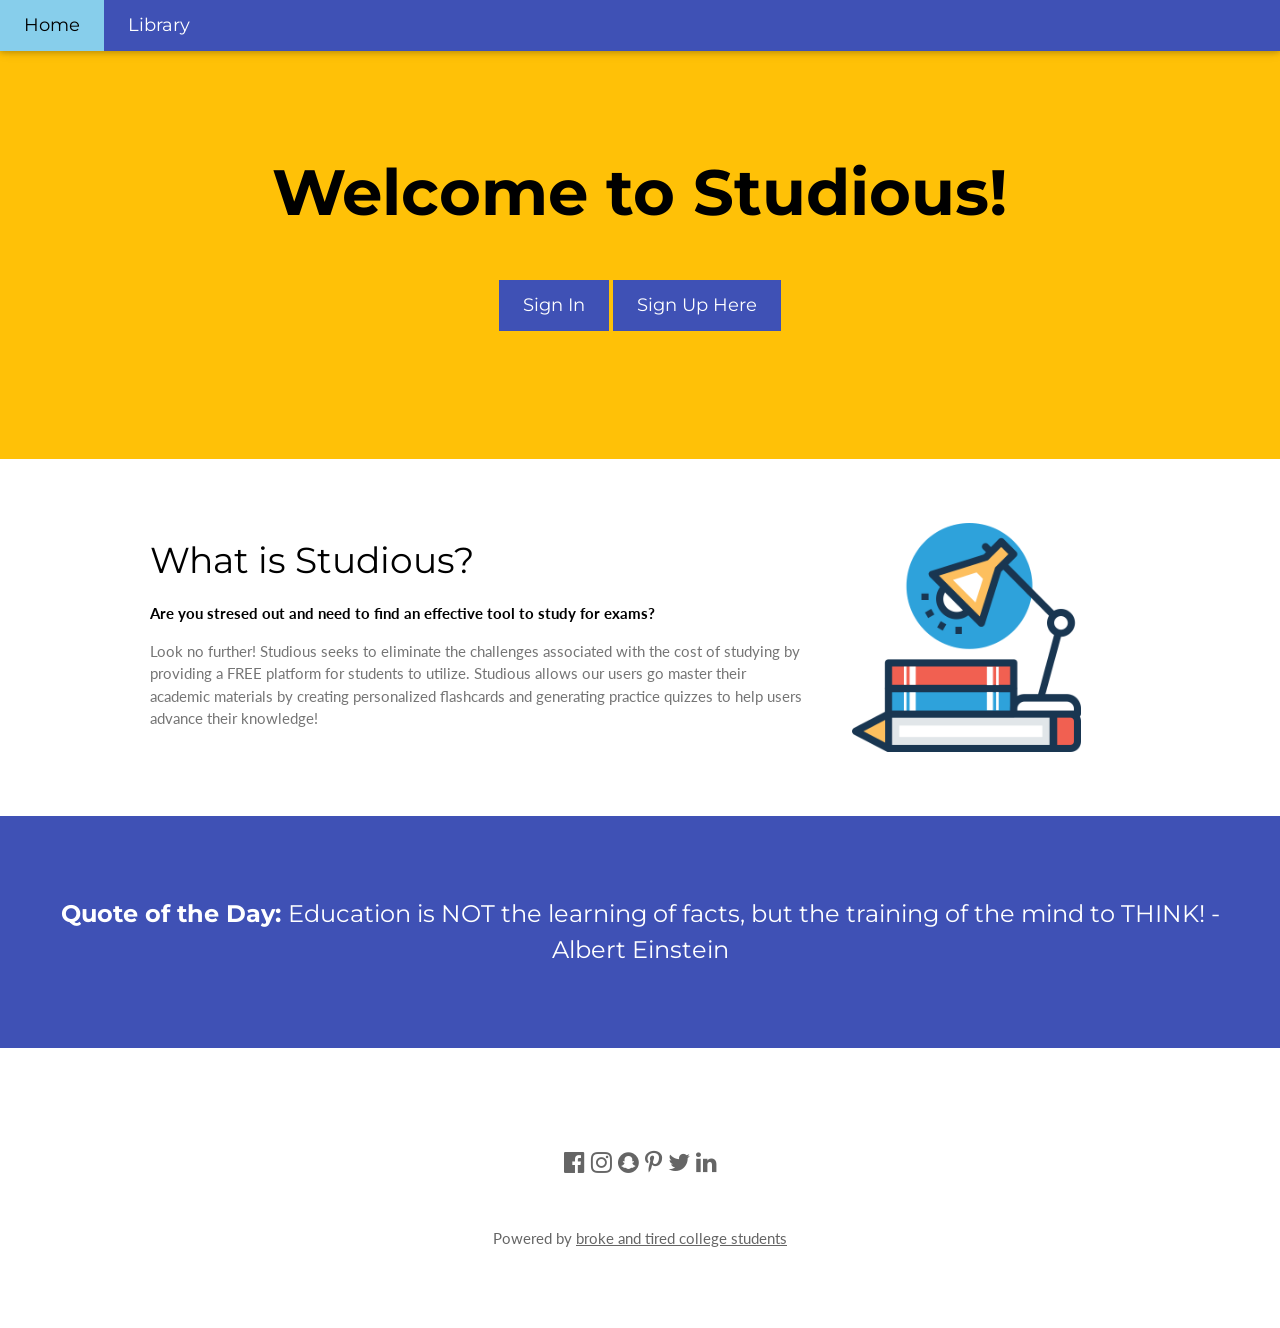
<file: Studios Website/index.html>
<!DOCTYPE html>
<html lang="en">
<head>
<title>Studious HomePage</title>
<meta charset="UTF-8">
<meta name="viewport" content="width=device-width, initial-scale=1">
<link rel="stylesheet" href="https://www.w3schools.com/w3css/4/w3.css">
<link rel="stylesheet" href="https://fonts.googleapis.com/css?family=Lato">
<link rel="stylesheet" href="https://fonts.googleapis.com/css?family=Montserrat">
<link rel="stylesheet" href="https://cdnjs.cloudflare.com/ajax/libs/font-awesome/4.7.0/css/font-awesome.min.css">
<link rel="stylesheet" type="text/css" href="pages/myCSS.css">
<style>
body,h1,h2,h3,h4,h5,h6 {font-family: "Lato", sans-serif}
.w3-bar,h1,button {font-family: "Montserrat", sans-serif}
.fa-anchor,.fa-coffee {font-size:200px}
</style>
</head>
<body>

<!-- Navbar -->
<div class="w3-top">
  <div class="w3-bar w3-indigo w3-card w3-left-align w3-large">
    <a class="w3-bar-item w3-button w3-hide-medium w3-hide-large w3-right w3-padding-large w3-hover-white w3-large w3-indigo" href="javascript:void(0);" onclick="myFunction()" title="Toggle Navigation Menu"><i class="fa fa-bars"></i></a>
    <a href="entry.php" class="w3-bar-item w3-button w3-padding-large w3-light-blue">Home</a>
    <a href="login.php" class="w3-bar-item w3-button w3-hide-small w3-padding-large w3-hover-light-blue">Library</a>
  </div>

  <!-- Navbar on small screens -->
  <div id="navDemo" class="w3-bar-block w3-white w3-hide w3-hide-large w3-hide-medium w3-large">
    <a href="#" class="w3-bar-item w3-button w3-padding-large">Create+</a>
    <a href="#" class="w3-bar-item w3-button w3-padding-large">Library</a>
    <a href="#" class="w3-bar-item w3-button w3-padding-large">Quiz Me</a>
  </div>
</div>

<!-- Header -->
<header class="w3-container w3-amber w3-center" style="padding:128px 16px">
  <h1 class="w3-margin w3-jumbo"><strong>Welcome to Studious!</strong></h1>
  <p class="w3-xlarge"></p>
  <a class="link" href="login.php">
  <button class="w3-button w3-indigo w3-padding-large w3-large w3-margin-top w3-hover-light-blue">Sign In</button>
  </a>
  <a class="link" href="signUp.php">
   <button class="w3-button w3-indigo w3-padding-large w3-large w3-margin-top w3-hover-light-blue">Sign Up Here</button>
  </a>
</header>

<!-- First Grid -->
<div class="w3-row-padding w3-padding-64 w3-container">
  <div class="w3-content">
    <div class="w3-twothird">
      <h1>What is Studious?</h1>
      <p class="w3-padding-25"><strong>Are you stresed out and need to find an effective tool to study for exams?</strong></p>

      <p class="w3-text-grey">Look no further! Studious seeks to eliminate the challenges associated with the cost of studying by providing a FREE platform for students to utilize. Studious allows our users go master their academic materials by creating personalized flashcards and generating practice quizzes to help users advance their knowledge!</p>
    </div>

    <div class="w3-third w3-center">
      <img src= "study.png" style="width:70%" alt="studying picture" >
	</div>
	</div>
	</div>
<div class="w3-container w3-indigo w3-center w3-padding-64">
    <h1 class="w3-margin w3-xlarge"><strong>Quote of the Day: </strong> Education is NOT the learning of facts, but the training of the mind to THINK! -Albert Einstein</h1>
</div>

<!-- Footer -->
<footer class="w3-container w3-padding-64 w3-center w3-opacity">  
  <div class="w3-xlarge w3-padding-32">
    <i class="fa fa-facebook-official w3-hover-opacity"></i>
    <i class="fa fa-instagram w3-hover-opacity"></i>
    <i class="fa fa-snapchat w3-hover-opacity"></i>
    <i class="fa fa-pinterest-p w3-hover-opacity"></i>
    <i class="fa fa-twitter w3-hover-opacity"></i>
    <i class="fa fa-linkedin w3-hover-opacity"></i>
 </div>
 <p>Powered by <a href="https://www.w3schools.com/w3css/default.asp" target="_blank">broke and tired college students</a></p>
</footer>

<script>
// Used to toggle the menu on small screens when clicking on the menu button
function myFunction() {
  var x = document.getElementById("navDemo");
  if (x.className.indexOf("w3-show") == -1) {
    x.className += " w3-show";
  } else { 
    x.className = x.className.replace(" w3-show", "");
  }
}
</script>

</body>
</html>
</file>
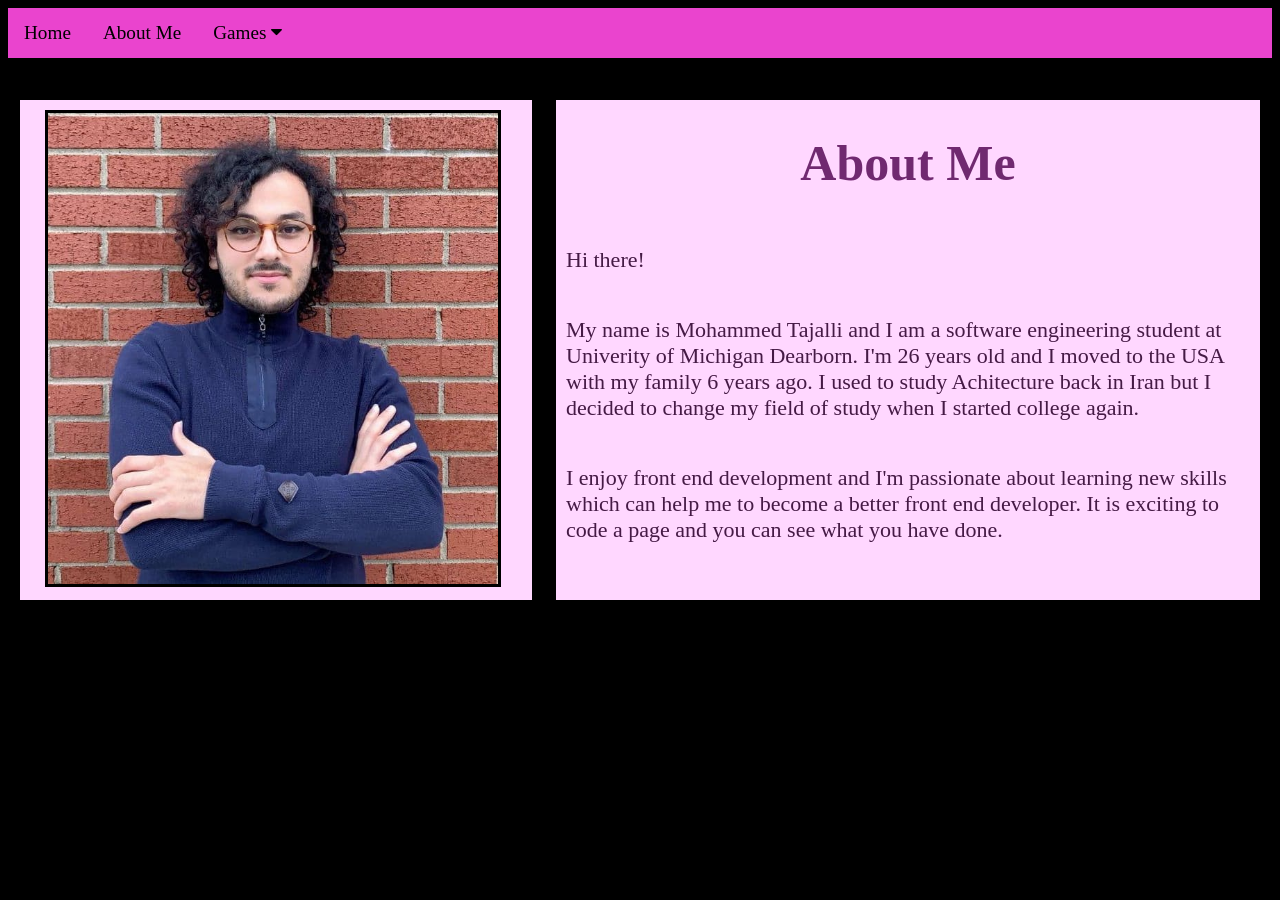
<file: Game Website/about.html>
<!DOCTYPE html>
<html>
<head>
	<meta charset="utf-8">
	<meta name="viewport" content="width=device-width, initial-scale=1">
	<link rel="stylesheet" href="css/home.css">	
	<link rel="stylesheet" href="css/about.css">
	<link rel="stylesheet" href="https://cdnjs.cloudflare.com/ajax/libs/font-awesome/4.7.0/css/font-awesome.min.css">	
	<title>About Me</title>
</head>
<body>
<div class="navbar" style="background-color:#EA44CE;">
  	<a href="home.html">Home</a>
  	<a href="about.html">About Me</a>
  	<div class="dropdown">
   		<button class="dropbtn">Games 
      		<i class="fa fa-caret-down"></i>
   		</button>
    	<div class="dropdown-content" style="background-color: #AA3196;">
      		<a href="car.html">Taxi Driver</a>
      		<a href="rockPaper.html">Rock,Paper,Scissors</a>
      		<a href="movie.html">Guess The Movie</a>
    	</div>
  	</div> 
</div>
<div class=imgageBox>
	<img id="img" src="img/myPic.jpg">
</div>
<div class="bioBox">
	<h1>About Me</h1>
	<p>Hi there!</p>
	<p>My name is Mohammed Tajalli and I am a software engineering student at Univerity of Michigan Dearborn. I'm 26 years old and I moved to the USA with my family 6 years ago. I used to study Achitecture back in Iran but I decided to change my field of study when I started college again.</p>
	<p>I enjoy front end development and I'm passionate about learning new skills which can help me to become a better front end developer. It is exciting to code a page and you can see what you have done.</p>
</div>
</body>
</html>
</file>
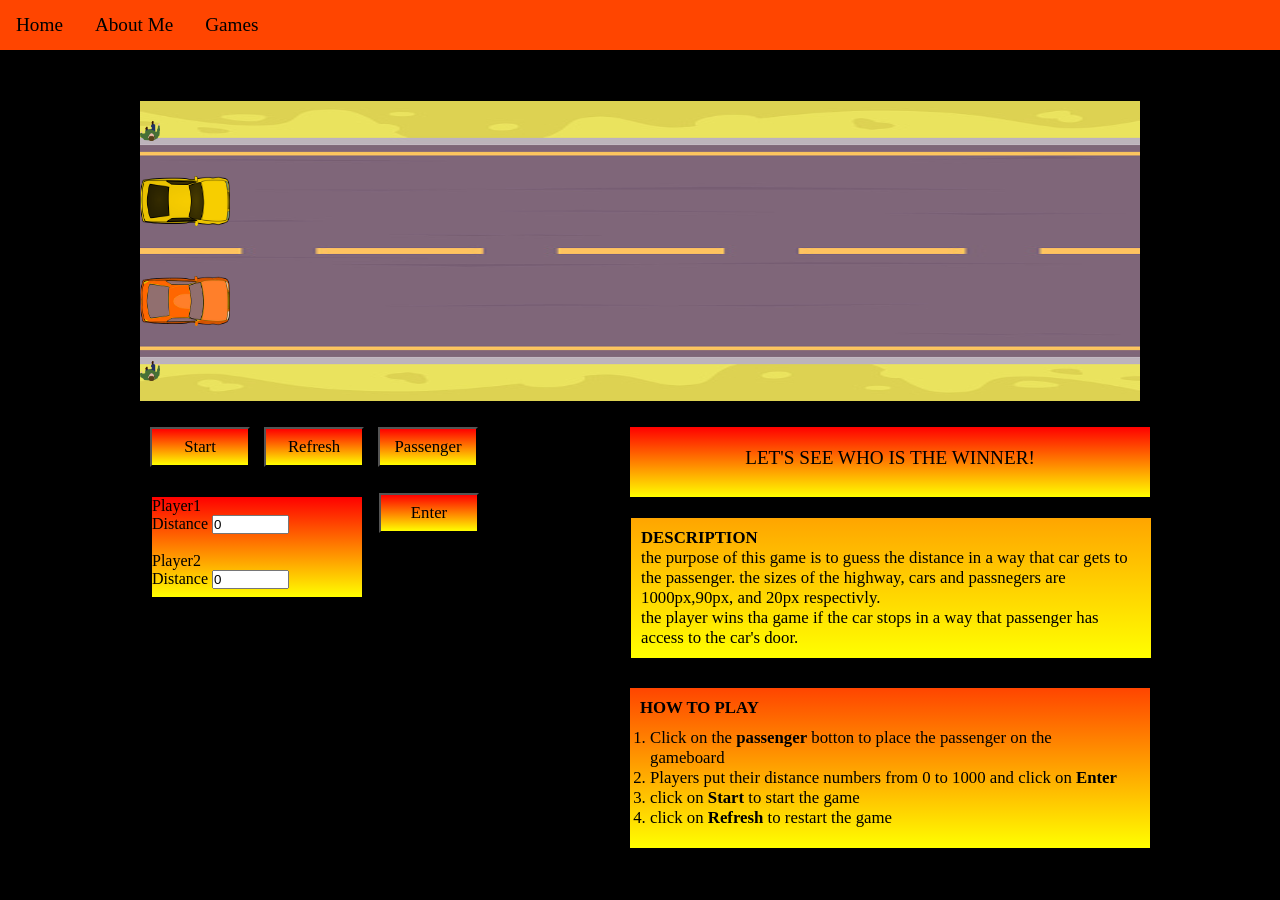
<file: Game Website/car.html>
<!DOCTYPE html>
<html lang="en">
<head>
	<meta charset="utf-8">
	<title>Car Matching Game</title>
	<link rel="stylesheet" href="css/cssCar.css">
</head>
<body>
	<div class="navbar">
  		<a href="home.html">Home</a>
  		<a href="about.html">About Me</a>
  		<div class="dropdown">
   		 <button class="dropbtn">Games 
      		<i class="fa fa-caret-down"></i>
   		 </button>
    		<div class="dropdown-content">
      			<a href="car.html">Taxi Driver</a>
      			<a href="rockPaper.html">Rock,Paper,Scissors</a>
				<a href="movie.html">Guess The Movie</a>	
    		</div>
  		</div> 
	</div>
	<div id="total">
		<div id="game">	
			<div id="car1"></div>
			<div id="car2"></div>
			<div id="point"></div>
			<div id="person"></div>
			<div id="person2"></div>
		</div>
		<div id="inputs">
			<button class="butt" type="button" onclick="setUpCar()">Start</button>
			<button class="butt" type="button" onclick="refresh()">Refresh</button>
			<button class="butt" type="button" onclick="setUpPassenger()">Passenger</button>
		</div>
		<div id="score1">
		<p id="note">LET'S SEE WHO IS THE WINNER!</p>
		</div>
	
		<form id="form" >
			<label ></label>
			<label for="player1">Player1</label><br>
			<label for="player1">Distance</label>
			<input id="dis1" type="number" name="distance1" value="0"><br><br>
			<label id="name2" for="player2">Player2</label><br>
			<label for="player2">Distance</label>
			<input id="dis2" type="number" name="distance2" value="0"><br><br>	
		</form>
		<button id="enter" type="button" onclick="getDistance()">Enter</button>
		<div id="desc">
			<h4>DESCRIPTION</h4>
			<p>the purpose of this game is to guess the distance in a way that car gets to the passenger. the sizes of the highway, cars and passnegers are 1000px,90px, and 20px respectivly.</p>
			<p>the player wins tha game if the car stops in a way that passenger has access to the car's door.</p>
		</div>
		<div id="how">
			<h4>HOW TO PLAY</h4>
			<ol id="list">
				<li>Click on the <strong>passenger</strong> botton to place the passenger on the gameboard</li>
				<li>Players put their distance numbers from 0 to 1000 and click on <strong>Enter</strong></li>
				<li>click on <strong>Start</strong> to start the game</li>
				<li>click on <strong>Refresh</strong> to restart the game</li>
			</ol>
		</div>
	</div>
		

</body>
<script src="js/car.js"></script>
</html>
</file>
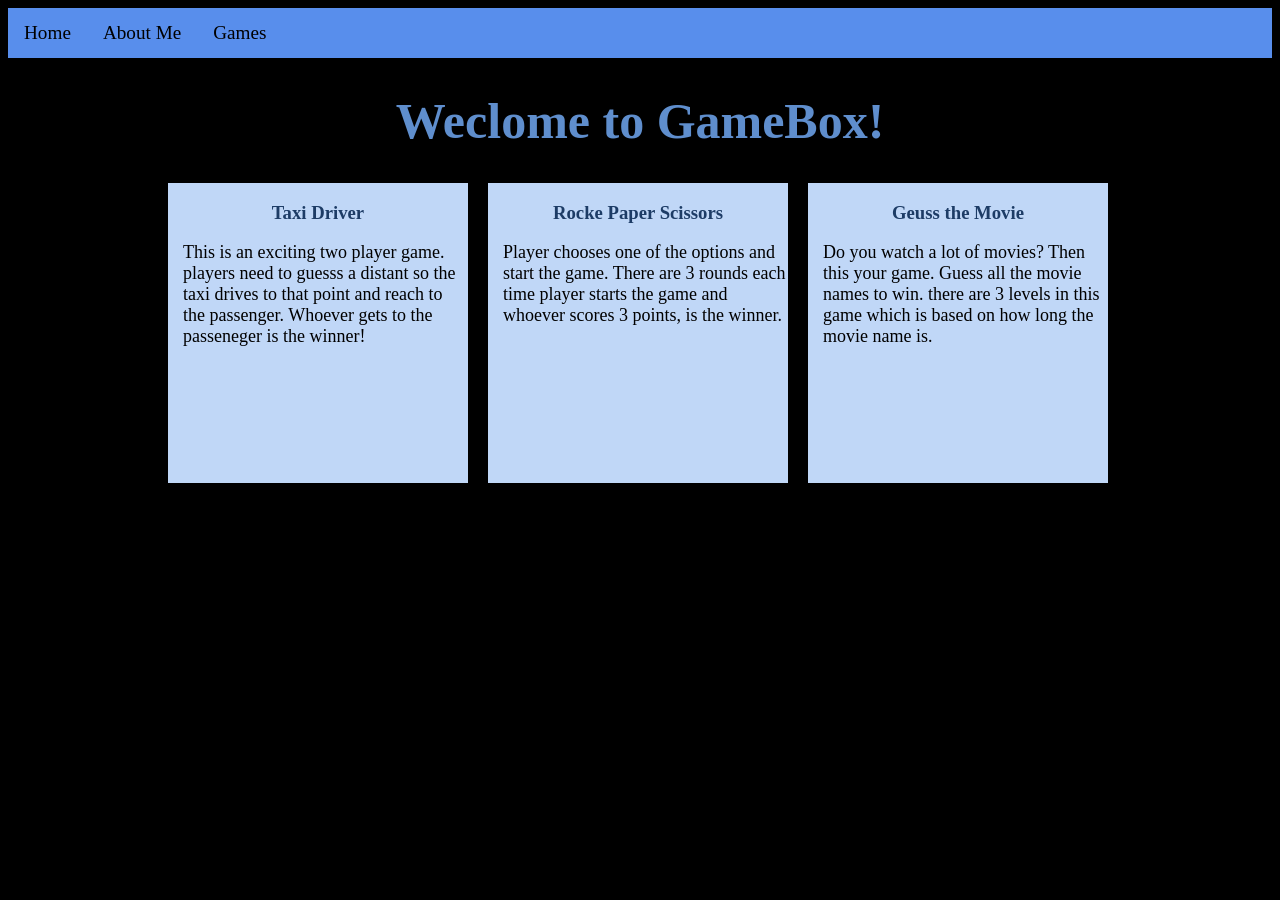
<file: Game Website/home.html>
<!DOCTYPE html>
<html>
<head>
	<meta charset="utf-8">
	<meta name="viewport" content="width=device-width, initial-scale=1">
	<title>HomePage</title>
	<link rel="stylesheet" href="css/home.css">
</head>
<body>
<div class="navbar">
  		<a href="home.html">Home</a>
  		<a href="about.html">About Me</a>
  		<div class="dropdown">
   		 <button class="dropbtn">Games 
      		<i class="fa fa-caret-down"></i>
   		 </button>
    		<div class="dropdown-content">
      			<a href="car.html">Taxi Driver</a>
      			<a href="rockPaper.html">Rock,Paper,Scissors</a>
      			<a href="movie.html">Guess The Movie</a>
    		</div>
  		</div> 
</div>
<h1><strong>Weclome to GameBox!</strong></h1>
<div class='gameBox'>
	<h3>Taxi Driver</h3>
	<p>This is an exciting two player game. players need to guesss a distant so the taxi drives to that point and reach to the passenger. Whoever gets to the passeneger is the winner!</p>
</div>
<div class='gameBox'>
	<h3>Rocke Paper Scissors</h3>
	<p>Player chooses one of the options and start the game. There are 3 rounds each time player starts the game and whoever scores 3 points, is the winner.</p>
</div>
<div class='gameBox'>
	<h3>Geuss the Movie</h3>
	<p>Do you watch a lot of movies? Then this your game. Guess all the movie names to win. there are 3 levels in this game which is based on how long the movie name is.</p>
</div>
</body>
</html>
</file>
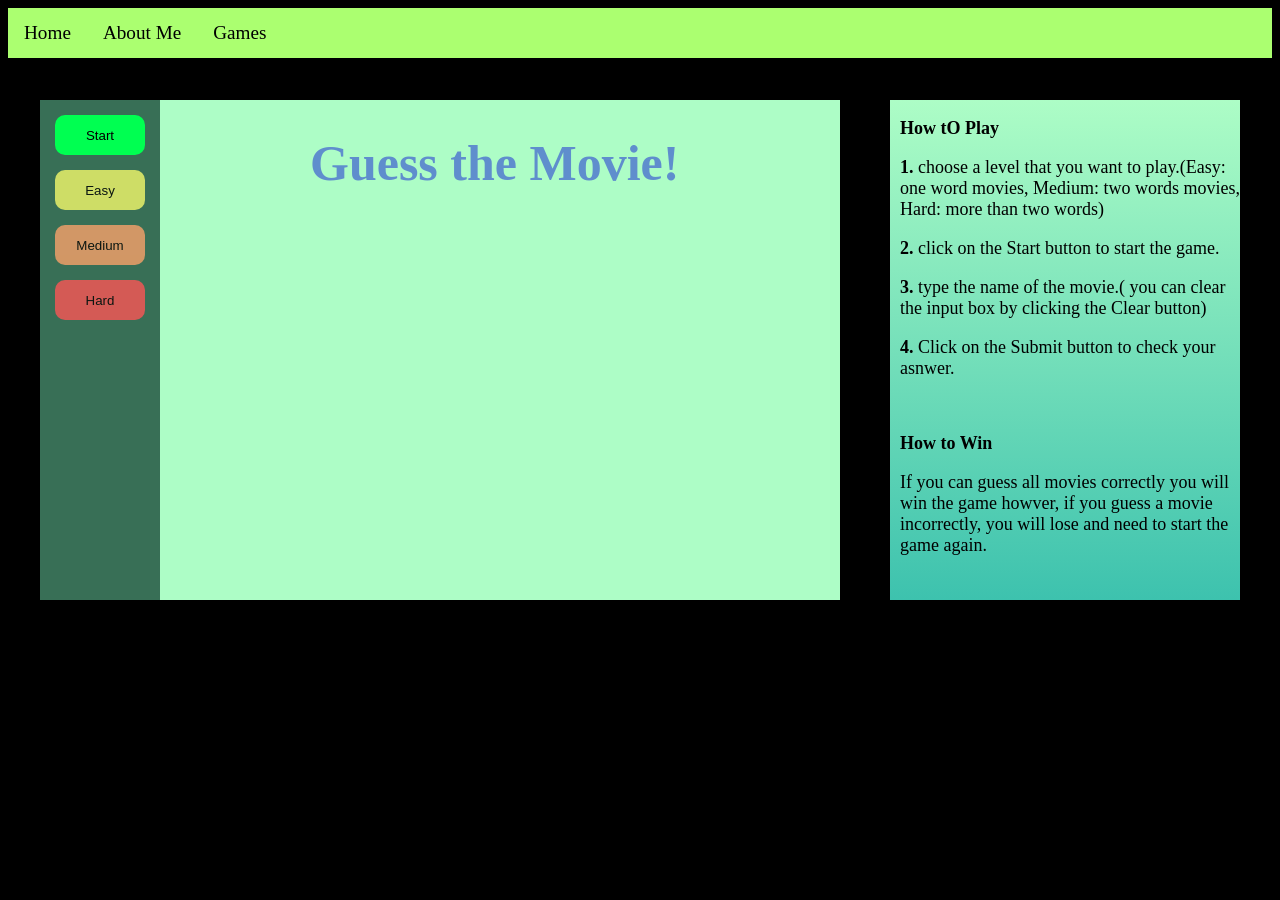
<file: Game Website/movie.html>
<!DOCTYPE html>
<html>
<head>
	<meta charset="utf-8">
	<meta name="viewport" content="width=device-width, initial-scale=1">
	<title>Guess The Movie</title>
	<link rel="stylesheet" href="css/home.css">	
	<link rel="stylesheet" type="text/css" href="css/movie.css">
</head>
<body>
<div class="navbar" style="background-color:#ABFF70;">
  	<a href="home.html">Home</a>
  	<a href="about.html">About Me</a>
  	<div class="dropdown">
   		<button class="dropbtn">Games 
      		<i class="fa fa-caret-down"></i>
   		</button>
    	<div class="dropdown-content" style="background-color: #72C835;">
      		<a href="car.html">Taxi Driver</a>
      		<a href="rockPaper.html">Rock,Paper,Scissors</a>
      		<a href="movie.html">Guess The Movie</a>
    	</div>
  	</div> 
</div>
<div class="gameBoard">
	<form class="menu">
		<input class="menuB" style="background-color: #00FF51; opacity:100;" type="button" onclick="start()" value="Start">
		<input class="menuB" id="easy" type="button" value="Easy" onclick="getLvl('easy')">
		<input class="menuB" id="medium" style="background-color: #F9A26A;" type="button"  value="Medium" onclick="getLvl('medium')">
		<input class="menuB" id="hard" style="background-color: #FC5555;" type="button"  value="Hard" onclick="getLvl('hard')">
	</form>
	<div class="header"><h1>Guess the Movie!</h1></div>
	<form  class="game">
		<div class="score">
			<p id="score"><strong>Score: 0</strong></p>
		</div>
		<input class="gameB" style="width: 60px; margin-left: 15px; margin-top: 15px"type="button" Value="Menu" onclick="backMenu()">
		<div class="movieBox">
			<p id="movie">😂😂😂😂😂😂😂😂</p>
		</div>
		
		<input id="answer" type="text" >
		<input id="clear" class="gameB"type="button" value= "Clear" onclick="clearTxt()">
		<input id="next" class="gameB"type="button" id="submit" style="  margin-left: 210px;display:none;" value="Next" onclick="nextMovie()">
		<input id="submit" class="gameB"type="button" id="submit" style="  margin-left: 310px;" value="Submit" onclick="checkAnswer()">
	</form>
		
</div>
<div id="resultMsg">
		<p></p>	
</div>
<div class="description">
	<p><strong>How tO Play</strong></p>
	<p><strong>1.</strong> choose a level that you want to play.(Easy: one word movies, Medium: two words movies, Hard: more than two words)</p>
	<p><strong>2.</strong> click on the Start button to start the game.</p>
	<p><strong>3.</strong> type the name of the movie.( you can clear the input box by clicking the Clear button)</p>
	<p><strong>4.</strong> Click on the Submit button to check your asnwer.</p>
	<br>

	<p><strong>How to Win</strong></p>
	<p>If you can guess all movies correctly you will win the game howver, if you guess a movie incorrectly, you will lose and need to start the game again.</p>
</div>
<script type="text/javascript" src="js/movie.js"></script>
</body>

</html>
</file>
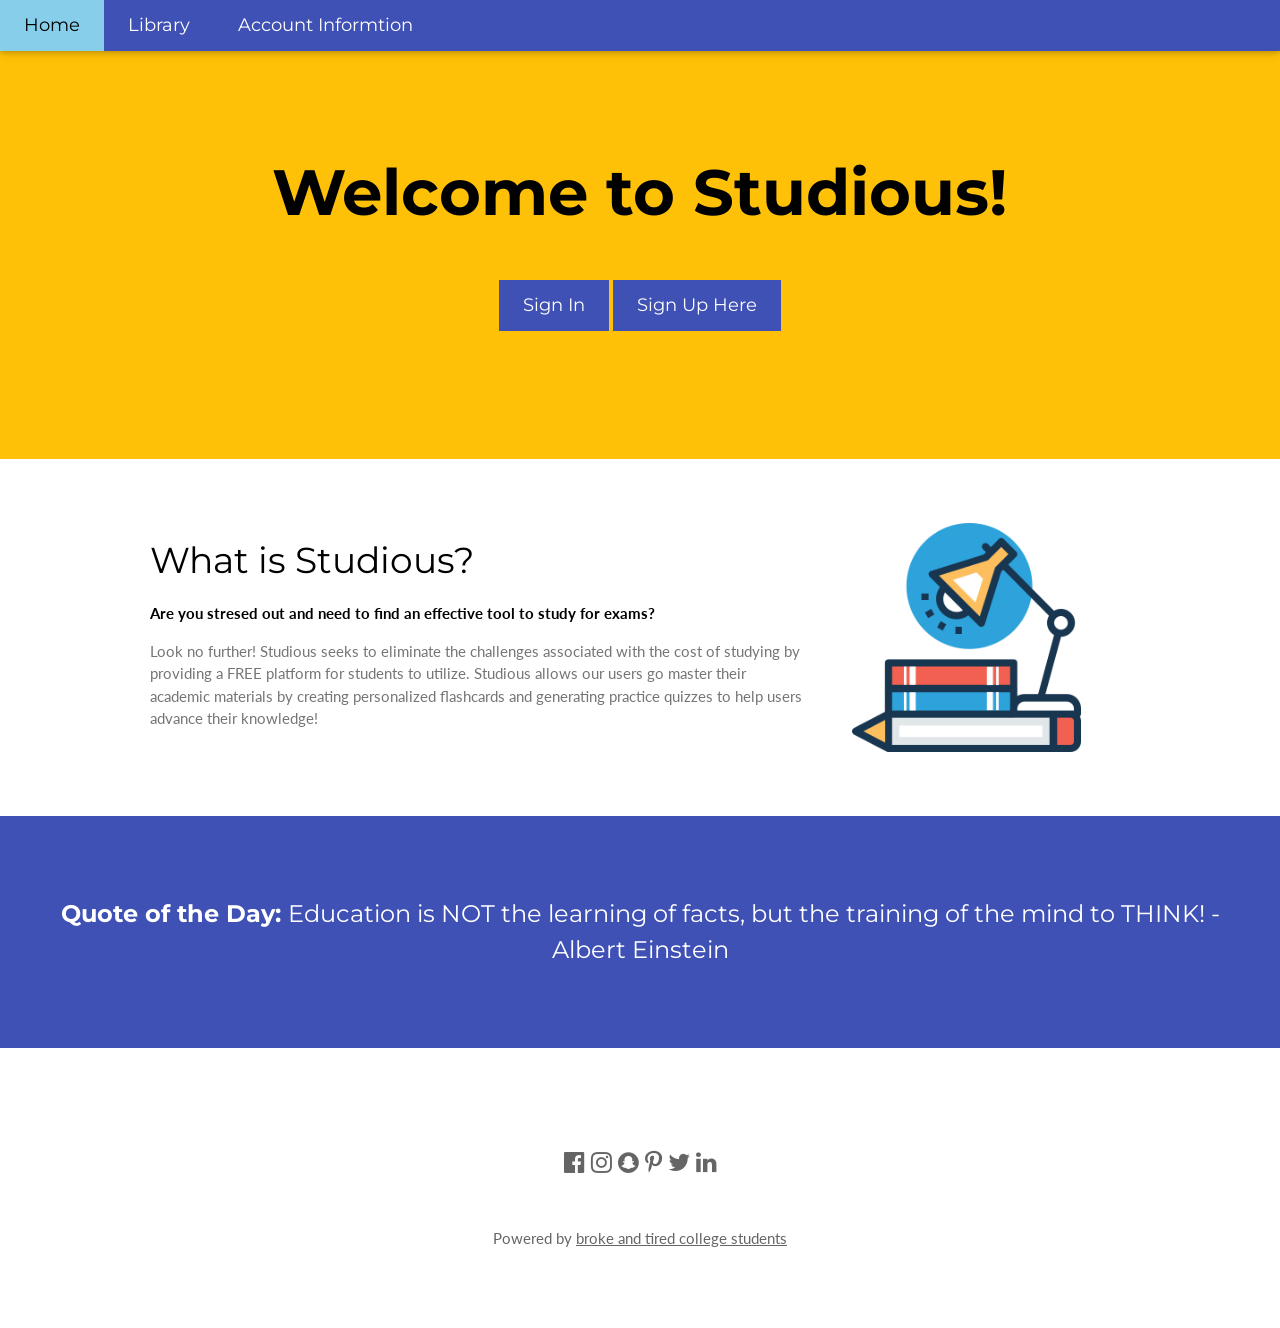
<file: Studios Website/Studious.html>
<!DOCTYPE html>
<html lang="en">
<head>
<title>Studious HomePage</title>
<meta charset="UTF-8">
<meta name="viewport" content="width=device-width, initial-scale=1">
<link rel="stylesheet" href="https://www.w3schools.com/w3css/4/w3.css">
<link rel="stylesheet" href="https://fonts.googleapis.com/css?family=Lato">
<link rel="stylesheet" href="https://fonts.googleapis.com/css?family=Montserrat">
<link rel="stylesheet" href="https://cdnjs.cloudflare.com/ajax/libs/font-awesome/4.7.0/css/font-awesome.min.css">
<link rel="stylesheet" type="text/css" href="pages/myCSS.css">
<style>
body,h1,h2,h3,h4,h5,h6 {font-family: "Lato", sans-serif}
.w3-bar,h1,button {font-family: "Montserrat", sans-serif}
.fa-anchor,.fa-coffee {font-size:200px}
</style>
</head>
<body>

<!-- Navbar -->
<div class="w3-top">
  <div class="w3-bar w3-indigo w3-card w3-left-align w3-large">
    <a class="w3-bar-item w3-button w3-hide-medium w3-hide-large w3-right w3-padding-large w3-hover-white w3-large w3-indigo" href="javascript:void(0);" onclick="myFunction()" title="Toggle Navigation Menu"><i class="fa fa-bars"></i></a>
    <a href="Studious.html" class="w3-bar-item w3-button w3-padding-large w3-light-blue">Home</a>
    <a href="decks.php" class="w3-bar-item w3-button w3-hide-small w3-padding-large w3-hover-light-blue">Library</a>
    <a href="#" class="w3-bar-item w3-button w3-hide-small w3-padding-large w3-hover-light-blue">Account Informtion</a>
  </div>

  <!-- Navbar on small screens -->
  <div id="navDemo" class="w3-bar-block w3-white w3-hide w3-hide-large w3-hide-medium w3-large">
    <a href="#" class="w3-bar-item w3-button w3-padding-large">Create+</a>
    <a href="#" class="w3-bar-item w3-button w3-padding-large">Library</a>
    <a href="#" class="w3-bar-item w3-button w3-padding-large">Quiz Me</a>
    <a href="#" class="w3-bar-item w3-button w3-padding-large">Account Information</a>
  </div>
</div>

<!-- Header -->
<header class="w3-container w3-amber w3-center" style="padding:128px 16px">
  <h1 class="w3-margin w3-jumbo"><strong>Welcome to Studious!</strong></h1>
  <p class="w3-xlarge"></p>
  <a class="link" href="signIn.html">
  <button class="w3-button w3-indigo w3-padding-large w3-large w3-margin-top w3-hover-light-blue">Sign In</button>
  </a>
  <a class="link" href="signUp.html">
   <button class="w3-button w3-indigo w3-padding-large w3-large w3-margin-top w3-hover-light-blue">Sign Up Here</button>
  </a>
</header>

<!-- First Grid -->
<div class="w3-row-padding w3-padding-64 w3-container">
  <div class="w3-content">
    <div class="w3-twothird">
      <h1>What is Studious?</h1>
      <p class="w3-padding-25"><strong>Are you stresed out and need to find an effective tool to study for exams?</strong></p>

      <p class="w3-text-grey">Look no further! Studious seeks to eliminate the challenges associated with the cost of studying by providing a FREE platform for students to utilize. Studious allows our users go master their academic materials by creating personalized flashcards and generating practice quizzes to help users advance their knowledge!</p>
    </div>

    <div class="w3-third w3-center">
      <img src= "study.png" style="width:70%" alt="studying picture" >
	</div>
	</div>
	</div>
<div class="w3-container w3-indigo w3-center w3-padding-64">
    <h1 class="w3-margin w3-xlarge"><strong>Quote of the Day: </strong> Education is NOT the learning of facts, but the training of the mind to THINK! -Albert Einstein</h1>
</div>

<!-- Footer -->
<footer class="w3-container w3-padding-64 w3-center w3-opacity">  
  <div class="w3-xlarge w3-padding-32">
    <i class="fa fa-facebook-official w3-hover-opacity"></i>
    <i class="fa fa-instagram w3-hover-opacity"></i>
    <i class="fa fa-snapchat w3-hover-opacity"></i>
    <i class="fa fa-pinterest-p w3-hover-opacity"></i>
    <i class="fa fa-twitter w3-hover-opacity"></i>
    <i class="fa fa-linkedin w3-hover-opacity"></i>
 </div>
 <p>Powered by <a href="https://www.w3schools.com/w3css/default.asp" target="_blank">broke and tired college students</a></p>
</footer>

<script>
// Used to toggle the menu on small screens when clicking on the menu button
function myFunction() {
  var x = document.getElementById("navDemo");
  if (x.className.indexOf("w3-show") == -1) {
    x.className += " w3-show";
  } else { 
    x.className = x.className.replace(" w3-show", "");
  }
}
</script>

</body>
</html>
</file>
<file: Studios Website/pages/myCSS.css>
.myCSS{
	height:500px;
	width: 400px;
	margin-left: auto;
	margin-right: auto;
	display: blcok;
	border: solid 10px black;
	position: relative;
	top: 50px;
	box-shadow: 3px 3px 5px black

}
.text{
	color: black;
	font-size: 130%;
	font-display: block;
	text-align: center;
	display: block;
}
.input{

	width: 60%;
	height: 40px;
	border-radius: 18px;
	border: solid black 2px;
	padding: 2px;
	margin-left: auto;
	margin-right: auto;
	display: block;
	font-size: 80%;
}
.signBox{
	margin-right: auto;
	margin-left: auto;
	display: block;
	position: relative;
	top: 35px;
}
.button{
	width: 100px;
	height: 40px;
	border-radius: 18px;
	border: solid black 2px;
	padding: 2px;
	margin-left: auto;
	margin-right: auto;
	display: block;
}
#signup{
	width: 80px;
	height: 30px;

}
.paragraph{
	color: black;
	text-align: center;
}
#backG{
	background-image: url("back4.jfif.jpg");
	background-position: center;
	background-size: cover;
}
.textUp{
	color: black;
	font-size: 110%;
	font-display: block;
	position: relative;
	left: 20px;
	display: block;
	position: relative;
	left: 85px;
}
#cancle{
	width: 80px;
	height: 30px;
}
.nav{
	height: 100px;
}
.navButt{
	position: relative;
	top:20px;
}
.link{
	text-decoration: none;
}
.qoute{
	position: relative;
	top: 100px;
}
.footer{

	position: relative;
	top: 50px;

}
.roll{
	  overflow-y: scroll;
	  height: 200px;
}
</file>
<file: Game Website/css/home.css>
body{
  background-color: black;

}
.navbar {
  overflow: hidden;
  background-color: #588EEC;
}
a{
  text-decoration: none
}
.navbar a {
  float: left;
  font-size: 120%;
  color: black;
  text-align: center;
  padding: 14px 16px;
  font-family: fantasy;
}

.dropdown {
  float: left;
  overflow: hidden;
}

.dropdown .dropbtn {
  font-size: 120%;  
  border: none;
  outline: none;
  color: black;
  padding: 14px 16px;
  background-color: inherit;
  font-family: fantasy;
  margin: 0;
}

.navbar a:hover, .dropdown:hover .dropbtn {
  background-color: #4E71AE;
}

.dropdown-content {
  display: none;
  position: absolute;
  background-color: #4E71AE;
  min-width: 160px;
  box-shadow: 0px 8px 16px 0px rgba(0,0,0,0.2);
  z-index: 1;
}

.dropdown-content a {
  float: none;
  color: black;
  padding: 12px 16px;
  text-decoration: none;
  display: block;
  text-align: left;
}

.dropdown-content a:hover {
  background-color: #4E71AE;
  background-image:linear-gradient(#618CDC,#7042A0);
}

.dropdown:hover .dropdown-content {
  display: block;
}
h1{
  color: #5F8ECD;
  text-align: center;
  font-size: 50px;
}
h3{
  color: #1D3C66;
  font-weight: bold;
  text-align: center;
}
.gameBox{
  position: relative;
  float:left;
  left: 160px;
  width: 300px;
  height:300px;
  background-color: #C0D7F7;
  margin-right: 20px;
}
p{
  text-align: left;
  font-size: 18px;
  margin-left: 15px;
}
</file>
<file: Game Website/css/about.css>
.navbar a:hover, .dropdown:hover .dropbtn {
  background-color: #AA3196;
}
.dropdown-content a:hover {
  background-color: red;
  background-image:linear-gradient(#AA3196,#E73DA9);
}
.imgageBox{
  width:40%;
  height: 500px;
  background-color: #FFD7FF;
  position: absolute;
  float: left;
  left:20px;
  top:100px;
}

.bioBox{
  width: 55%;
  height: 500px;
  background-color:#FFD7FF;
  position: absolute;
  float: right;
  right:20px;
  top:100px;
}
#img{
  width: 450px;
  border: 3px solid black;
  margin:10px;
  float: left;
  position: absolute;
  left: 15px;
}
h1{
  color:#702970;
  text-align: center;
}
p{
  float: left;
  color: #451A45;
  font-size: 22px;
  margin-left: 10px;
}
</file>
<file: Game Website/css/cssCar.css>
*{
	padding: 0;
	margin: 0;
}
body{
	background-color: black;

}
.navbar {
  overflow: hidden;
  background-color: orangered;
}
a{
	text-decoration: none;
}
.navbar a {
  float: left;
  font-size: 120%;
  color: black;
  text-align: center;
  padding: 14px 16px;
  font-family: fantasy;
}

.dropdown {
  float: left;
  overflow: hidden;
}

.dropdown .dropbtn {
  font-size: 120%;  
  border: none;
  outline: none;
  color: black;
  padding: 14px 16px;
  background-color: inherit;
  font-family: fantasy;
  margin: 0;
}

.navbar a:hover, .dropdown:hover .dropbtn {
  background-color: red;
}

.dropdown-content {
  display: none;
  position: absolute;
  background-color: orangered;
  min-width: 160px;
  box-shadow: 0px 8px 16px 0px rgba(0,0,0,0.2);
  z-index: 1;
}

.dropdown-content a {
  float: none;
  color: black;
  padding: 12px 16px;
  text-decoration: none;
  display: block;
  text-align: left;
}

.dropdown-content a:hover {
  background-color: red;
  background-image:linear-gradient(red,yellow);
}

.dropdown:hover .dropdown-content {
  display: block;
}
#total{
	position: relative;
	top: 50px;
}
#game{
background-image: url('../img/street.jpg');
background-size: 1000px 300px;
background-color: dimgray;
width: 1000px;
height: 300px;
border: solid 1px;
position: block;
margin-left: auto;
margin-right: auto;
}
#score1{
padding: 10px;
display: inline-block;
margin-left: 650px;
margin-right: auto;
background-color: yellow;
background-image: linear-gradient(red,yellow);
width:500px;
height:50px;
position: relative;
bottom: 50px;
right: 20px;
}
#note{
 font-size: 120%;
 text-align: center;
 font-family: fantasy;
 padding-top: 10px;
}
#inputs{
	background-color: transparent;
	display: inline-block;
	margin-left: 200px;
	margin-right: auto;
	width: 400px;
	margin:20px;
	height: 35px;
	position: relative;
	left: 130px;
	top: 5px;
}
#dis1{
	width: 35%;
}
#dis2{
	width: 35%;
}
.butt{ 
	display: inline-block;
	font-size: 105%;
	margin-right: 10px;
	font-family: fantasy;
	width: 100px;
	height: 40px;
	background-color:yellow;
	background-image: linear-gradient(red,yellow);
}
#how{
	padding: 10px;

	background-color: yellow;
	background-image: linear-gradient(orangered,yellow);
	display: inline-block;
	font-size: 105%;
	font-family: fantasy;
	width: 500px;
	position: relative;
	left: 630px;
}
#desc{
	padding: 10px;
	background-color: yellow;
	background-image: linear-gradient(orange,yellow);
	display: inline-block;
	font-size: 105%;
	font-family: fantasy;
	width: 500px;
	position: relative;
	left: 273px;
	bottom: 30px;
}
#enter{
	display: inline-block;
	font-size: 105%;
	font-family: fantasy;
	width: 100px;
	height: 40px;
	background-color:yellow;
	background-image: linear-gradient(red,yellow);
	position: relative;
	left: 125px;
	bottom: 155px;
}
#list{
	padding: 10px;
}
#form{
	display: inline-block;
	background-color: white;
	background-image: linear-gradient(red,yellow);
	width: 210px;
	margin:
	20px;
	height: 100px;
	position: relative;
	left: 132px;
	bottom:70px;
}
#car1{
	background-image: url('../img/car1.png');
	background-size: 90px 50px;
	width: 90px;
	height: 50px;
	background-color: transparent;
	position: relative;
	top: 75px;
	left: 0px;
}
#car2{
	background-image: url('../img/car2.png');
	background-size: 90px 50px;
	width: 90px;
	height: 50px;
	background-color: transparent;
	position: relative;
	top: 125px;
	left: 0px;
}
#person{
	background-image: url('../img/person.png');
	background-size: 20px 20px;
	background-color: transparent;
	width: 20px;
	height: 20px;
	position: relative;
	top: 160px
}
#person2{
	background-image: url('../img/person.png');
	background-size: 20px 20px;
	background-color: transparent;
	width: 20px;
	height: 20px;
	position: relative;
	bottom: 100px;
}


@keyframes drive
{
	from{left: 0px;}
	to{left: 910px;}
}
</file>
<file: Game Website/css/movie.css>
.navbar a:hover, .dropdown:hover .dropbtn {
  background-color: #72C835;
}
.dropdown-content a:hover {
  background-color: red;
  background-image:linear-gradient(#72C835,#3DFFB3);
}

.gameBoard{
  width: 800px;
  height: 500px;
  margin:0;
  background-color: #ADFDC6;
  position: absolute;
  float: left;
  top:100px;
  left:40px;
}
.menu{
  position:absolute;
  float: left;
  background-color: #386F56;
  width: 120px;
  height: 100%;
}

.menuB{
  float: left;
  display: inline-block;
  width:90px;
  height: 40px;
  margin-left: 15px;
  margin-top: 15px;
  border-radius: 10px;
  border: 0px;
  background-color: #F4F96A;
  opacity: 80%;
}
.menuB:hover{
    border-left: 4px  solid  black;
    border-bottom: 4px  solid  black;
}
.menuB:focus{
  opacity: 100%;
}
.header{
  position: absolute;
  float: left;
  left:270px;
  color: #285B44;
  font-size: 25px;
}
.game{
  position:absolute;
  float: left;
  width: 500px;
  height: 370px;
  left:210px;
  top:100px;
  display: none;
}
.score{
  position: relative;
  float:right;
  background-color: #08C670;
  right:15px;
  top:15px;
  width: 85px;
  height: 40px;
  border-radius: 10px;
  text-align: center;
}
#answer{
  position: absolute;
  float: left;
  width: 270px;
  height: 40px;
  left:115px;
  top:170px;
  font-size:25px;
  background-color:  #75FFC0;
  color: #285B44;
  border-radius: 10px;
  text-align: center;
}

.gameB{
  position: absolute;
  float: left;
  display: inline-block;
  width:90px;
  height: 40px;
  margin-left: 110px;
  margin-top: 230px;
  border-radius: 10px;
  border: 0px;
  background-color: #F4F96A;
  opacity: 80%;
}
.gameB:hover{
  background-color: #CDF614;
}
#resultMsg{
  position: absolute;
  float: left;
}
#resultMsg{
  position: absolute;
  float: left;
  width: 270px;
  height: 85px;
  left: 365px;
  top:500px;
  text-align: center;
  color: #285B44;
  font-size: 22px;

}
.description{
  width: 350px;
  height: 500px;
  margin:0;
  background-image:linear-gradient(#ADFDC6,#3DC2AE);
  position: absolute;
  float: right ;
  top:100px;
  right:40px;
  text-align: left;
  text-align: 20px;
}
.movieBox{
  width: 300px;
  height: 100px;
  position: absolute;
  float: left ;
  left: 104px;
  top:70px;
  text-align: center;

}
#movie{
  text-align: center;
  font-size: 30px;
}
#score{
  color: #224B38;
  text-align: center;
  font-size: 15px;
  margin-left: 0;
}
p{
  margin-left: 10px;
}
</file>
